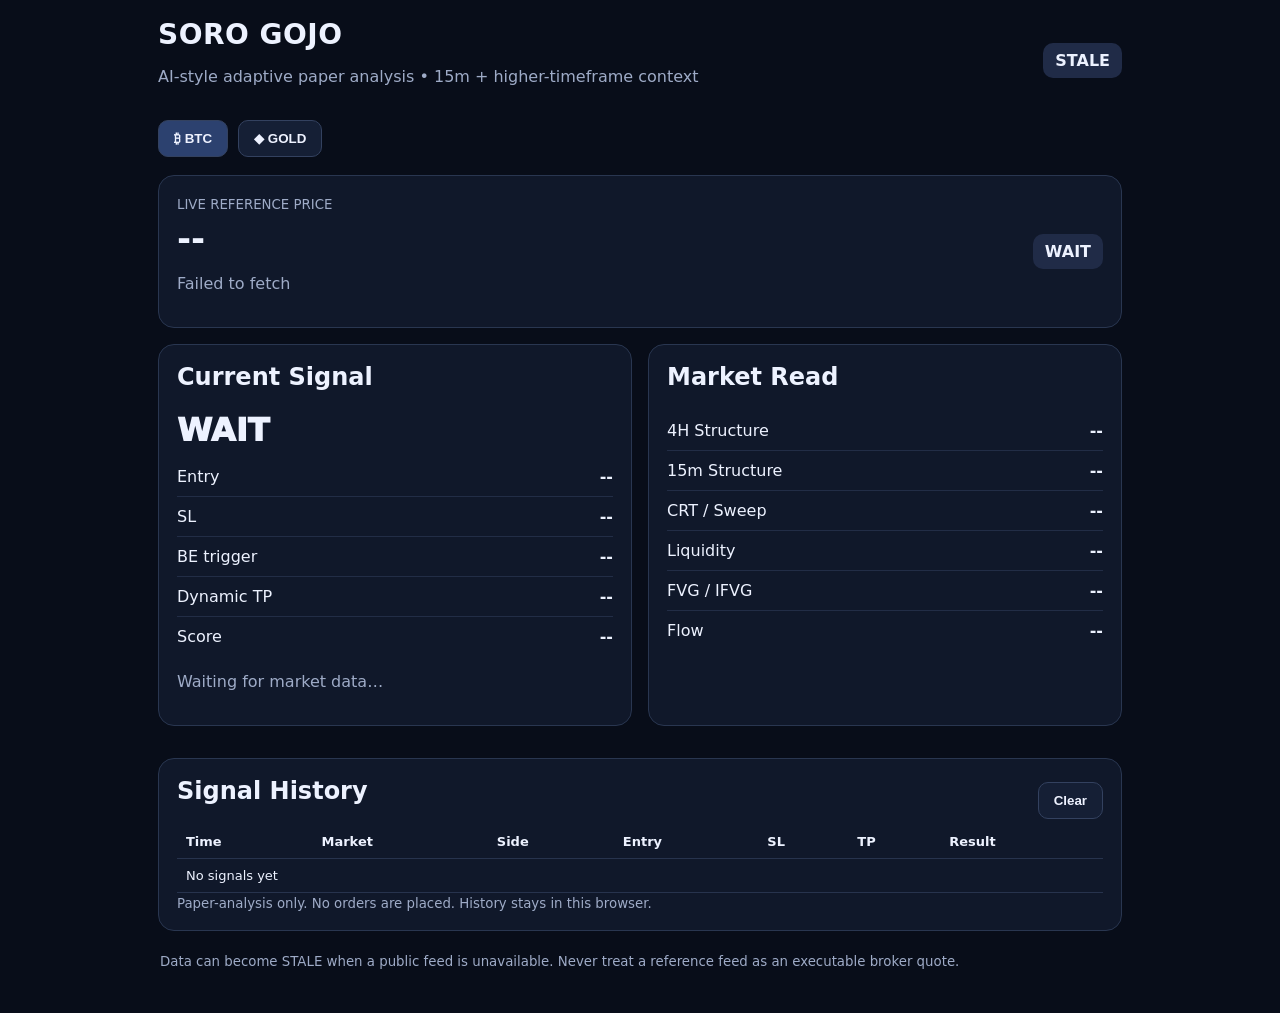
<file: index-1.html>
<!doctype html>
<html lang="en">
<head>
<meta charset="utf-8">
<meta name="viewport" content="width=device-width,initial-scale=1">
<title>SORO GOJO • AI Market Dashboard</title>
<style>
*{box-sizing:border-box}
body{margin:0;background:#080d19;color:#edf2ff;font-family:system-ui,-apple-system,Segoe UI,sans-serif}
main{max-width:1000px;margin:auto;padding:18px}
header,.price,.head{display:flex;justify-content:space-between;align-items:center;gap:15px}
h1{margin:0;font-size:28px;letter-spacing:.5px}
h2{margin-top:0}
p,small{color:#9eabc7}
header span,#badge{background:#202b47;padding:8px 12px;border-radius:10px;font-weight:800}
.price,article{background:#10182a;border:1px solid #293650;border-radius:16px;padding:18px;margin:16px 0}
.price strong{display:block;font-size:34px;margin-top:5px}
nav{display:flex;gap:10px;margin:18px 0}
button{background:#151f35;color:#eef2ff;border:1px solid #33415f;border-radius:10px;padding:10px 15px;font-weight:800}
button.on{background:#2c416f}
.grid{display:grid;grid-template-columns:1fr 1fr;gap:16px}
.grid article{margin:0 0 16px}
.big{font-size:32px;font-weight:950;margin-bottom:8px}
.rows div{display:flex;justify-content:space-between;gap:15px;padding:10px 0;border-bottom:1px solid #222d46}
.rows div:last-child{border-bottom:0}
.table{overflow:auto}
table{width:100%;border-collapse:collapse;font-size:13px}
th,td{text-align:left;padding:9px;border-bottom:1px solid #27334d;white-space:nowrap}
footer{padding:4px 2px 25px}
@media(max-width:700px){.grid{grid-template-columns:1fr}header{align-items:flex-start;flex-direction:column}}

</style>
</head>
<body>
<main>
<header>
  <div>
    <h1>SORO GOJO</h1>
    <p>AI-style adaptive paper analysis • 15m + higher-timeframe context</p>
  </div>
  <span id="status">STARTING</span>
</header>

<nav>
  <button data-s="BTC" class="on">₿ BTC</button>
  <button data-s="GOLD">◆ GOLD</button>
</nav>

<section class="price">
  <div>
    <small>LIVE REFERENCE PRICE</small>
    <strong id="price">--</strong>
    <p id="source">--</p>
  </div>
  <b id="badge">WAIT</b>
</section>

<section class="grid">
<article>
  <h2>Current Signal</h2>
  <div id="side" class="big">WAIT</div>
  <div class="rows">
    <div>Entry <b id="entry">--</b></div>
    <div>SL <b id="sl">--</b></div>
    <div>BE trigger <b id="be">--</b></div>
    <div>Dynamic TP <b id="tp">--</b></div>
    <div>Score <b id="score">--</b></div>
  </div>
  <p id="reasons">Waiting for market data…</p>
</article>

<article>
  <h2>Market Read</h2>
  <div class="rows">
    <div>4H Structure <b id="htf">--</b></div>
    <div>15m Structure <b id="structure">--</b></div>
    <div>CRT / Sweep <b id="crt">--</b></div>
    <div>Liquidity <b id="liq">--</b></div>
    <div>FVG / IFVG <b id="fvg">--</b></div>
    <div>Flow <b id="flow">--</b></div>
  </div>
</article>
</section>

<article>
  <div class="head"><h2>Signal History</h2><button id="clear">Clear</button></div>
  <div class="table">
    <table>
      <thead><tr><th>Time</th><th>Market</th><th>Side</th><th>Entry</th><th>SL</th><th>TP</th><th>Result</th></tr></thead>
      <tbody id="history"></tbody>
    </table>
  </div>
  <small>Paper-analysis only. No orders are placed. History stays in this browser.</small>
</article>

<footer>
  <small>Data can become STALE when a public feed is unavailable. Never treat a reference feed as an executable broker quote.</small>
</footer>
</main>
<script>
const $=id=>document.getElementById(id);
const fmt=x=>Number.isFinite(x)?x.toLocaleString(undefined,{maximumFractionDigits:2}):"--";

let market="BTC";
let hist=JSON.parse(localStorage.getItem("soroGojoHistory")||"[]");
let lastSignalKey="";
let cache={BTC:null,GOLD:null};

async function get(url){
  const r=await fetch(url,{cache:"no-store"});
  if(!r.ok) throw Error("HTTP "+r.status);
  return r.json();
}

function barsFromBinance(k){
  return k.map(x=>({t:+x[0],o:+x[1],h:+x[2],l:+x[3],c:+x[4],v:+x[5]}));
}

async function btc(){
  const k=await get("https://api.binance.com/api/v3/klines?symbol=BTCUSDT&interval=15m&limit=160");
  const c=barsFromBinance(k);
  return {p:c.at(-1).c,c,src:"Binance BTC/USDT • 15m"};
}

async function gold(){
  // XAUS documents a public CORS-enabled chart endpoint.
  const d=await get("https://xaus.com/api/v1/chart?symbol=xau&range=48h&interval=15m");
  const a=d.points||d.data||d.candles||d;
  if(!Array.isArray(a)||a.length<20) throw Error("Gold chart feed unavailable");
  const c=a.map(x=>{
    if(Array.isArray(x)) return {t:+x[0],o:+x[1],h:+x[2],l:+x[3],c:+x[4],v:+(x[5]||0)};
    return {t:+(x.t||x.time||x.timestamp||0),o:+x.open,h:+x.high,l:+x.low,c:+(x.close??x.price),v:+(x.volume||0)};
  }).filter(x=>[x.o,x.h,x.l,x.c].every(Number.isFinite));
  if(c.length<20) throw Error("Gold chart data invalid");
  return {p:c.at(-1).c,c,src:"XAUS XAU/USD reference • 15m"};
}

function atr(c,n=14){
  const t=[];
  for(let i=1;i<c.length;i++) t.push(Math.max(c[i].h-c[i].l,Math.abs(c[i].h-c[i-1].c),Math.abs(c[i].l-c[i-1].c)));
  const a=t.slice(-n);
  return a.reduce((x,y)=>x+y,0)/Math.max(1,a.length);
}

function aggregate(c,n){
  const out=[];
  for(let i=0;i+n<=c.length;i+=n){
    const g=c.slice(i,i+n);
    out.push({t:g[0].t,o:g[0].o,h:Math.max(...g.map(x=>x.h)),l:Math.min(...g.map(x=>x.l)),c:g.at(-1).c,v:g.reduce((s,x)=>s+(x.v||0),0)});
  }
  return out;
}

function structure(c){
  const a=c.at(-1), b=c.at(-5), prev=c.slice(-12,-1);
  const hi=Math.max(...prev.map(x=>x.h)), lo=Math.min(...prev.map(x=>x.l));
  if(a.c>b.c && a.h>=b.h) return "BULLISH";
  if(a.c<b.c && a.l<=b.l) return "BEARISH";
  if(a.c>hi) return "BOS UP";
  if(a.c<lo) return "BOS DOWN";
  return "NEUTRAL";
}

function crt(c){
  const a=c.at(-1), p=c.at(-2);
  if(a.h>p.h && a.c<p.h) return "BSL SWEEP";
  if(a.l<p.l && a.c>p.l) return "SSL SWEEP";
  return "NONE";
}

function liquidity(c){
  const q=c.slice(-13,-1);
  const hi=Math.max(...q.map(x=>x.h)), lo=Math.min(...q.map(x=>x.l));
  const a=c.at(-1);
  if(a.h>hi && a.c<hi) return "BSL TAKEN";
  if(a.l<lo && a.c>lo) return "SSL TAKEN";
  return "WAIT";
}

function fvg(c){
  if(c.length<4) return "NONE";
  const a=c.at(-1), b=c.at(-2), z=c.at(-3);
  if(z.h<b.l && b.l<a.l) return "BULLISH FVG";
  if(z.l>b.h && b.h>a.h) return "BEARISH FVG";
  // Simple IFVG-style reclaim indication.
  if(z.h<b.l && a.c<z.h) return "BULL IFVG FAIL";
  if(z.l>b.h && a.c>z.l) return "BEAR IFVG FAIL";
  return "NONE";
}

function flow(c){
  const u=c.slice(-8);
  let up=0,dn=0;
  for(const z of u){
    const range=Math.max(z.h-z.l,1e-9);
    const pressure=(z.c-z.o)/range;
    const v=z.v||1;
    if(pressure>0) up+=v*pressure;
    if(pressure<0) dn+=v*(-pressure);
  }
  if(up>dn*1.25) return "BULLISH";
  if(dn>up*1.25) return "BEARISH";
  return "BALANCED";
}

function analyze(d){
  const c=d.c, a=c.at(-1);
  const htf=structure(aggregate(c,16));
  const st=structure(c), cr=crt(c), liq=liquidity(c), fv=fvg(c), fl=flow(c);

  let score=0;
  score+=(htf.includes("BULL")||htf==="BOS UP")?2:(htf.includes("BEAR")||htf==="BOS DOWN")?-2:0;
  score+=(st.includes("BULL")||st==="BOS UP")?2:(st.includes("BEAR")||st==="BOS DOWN")?-2:0;
  score+=cr==="SSL SWEEP"?2:cr==="BSL SWEEP"?-2:0;
  score+=liq==="SSL TAKEN"?2:liq==="BSL TAKEN"?-2:0;
  score+=fv==="BULLISH FVG"?1:fv==="BEARISH FVG"?-1:0;
  score+=fl==="BULLISH"?1:fl==="BEARISH"?-1:0;

  // Direction guard: don't emit a signal when higher and lower structure conflict.
  const alignedBull=(htf.includes("BULL")||htf==="BOS UP")&&(st.includes("BULL")||st==="BOS UP");
  const alignedBear=(htf.includes("BEAR")||htf==="BOS DOWN")&&(st.includes("BEAR")||st==="BOS DOWN");
  const side=score>=6&&alignedBull?"BUY":score<=-6&&alignedBear?"SELL":"WAIT";

  const risk=Math.max(atr(c)*0.8,a.c*0.0015);
  const reward=risk*Math.min(3,1.5+Math.abs(score)/5);
  const sig=side==="WAIT"?null:{
    side,e:a.c,sl:side==="BUY"?a.c-risk:a.c+risk,
    beTrigger:side==="BUY"?a.c+risk:a.c-risk,
    tp:side==="BUY"?a.c+reward:a.c-reward,
    score
  };
  return {sig,htf,st,cr,liq,fv,fl,score};
}

function save(){
  localStorage.setItem("soroGojoHistory",JSON.stringify(hist));
}

function addSignal(sig){
  if(!sig) return;
  const candleKey=Math.floor(Date.now()/900000);
  const key=`${market}-${sig.side}-${candleKey}`;
  if(key===lastSignalKey) return;
  if(hist[0]&&hist[0].key===key) return;
  lastSignalKey=key;
  hist.unshift({
    key,time:new Date().toISOString(),market,side:sig.side,
    e:sig.e,sl:sig.sl,be:sig.beTrigger,tp:sig.tp,
    score:sig.score,result:"OPEN",beMoved:false
  });
  hist=hist.slice(0,100);
  save();
}

function check(p){
  let changed=false;
  for(const x of hist.filter(x=>x.result==="OPEN"&&x.market===market)){
    const risk=Math.abs(x.e-x.sl);
    const trigger=x.be ?? (x.side==="BUY"?x.e+risk:x.e-risk);
    if(!x.beMoved){
      if((x.side==="BUY"&&p>=trigger)||(x.side==="SELL"&&p<=trigger)){
        x.beMoved=true;
        changed=true;
      }
    }
    if(x.side==="BUY"){
      if(p>=x.tp){x.result="TP";x.hitTime=new Date().toISOString();changed=true}
      else if(p<=x.sl&&!x.beMoved){x.result="SL";x.hitTime=new Date().toISOString();changed=true}
      else if(x.beMoved&&p<=x.e){x.result="BE";x.hitTime=new Date().toISOString();changed=true}
    }else{
      if(p<=x.tp){x.result="TP";x.hitTime=new Date().toISOString();changed=true}
      else if(p>=x.sl&&!x.beMoved){x.result="SL";x.hitTime=new Date().toISOString();changed=true}
      else if(x.beMoved&&p>=x.e){x.result="BE";x.hitTime=new Date().toISOString();changed=true}
    }
  }
  if(changed) save();
}

function draw(){
  $("history").innerHTML=hist.length?hist.map(x=>`<tr>
    <td>${new Date(x.time).toLocaleString()}</td><td>${x.market}</td><td>${x.side}</td>
    <td>${fmt(x.e)}</td><td>${fmt(x.sl)}</td><td>${fmt(x.tp)}</td><td>${x.result}</td>
  </tr>`).join(""):"<tr><td colspan=7>No signals yet</td></tr>";
}

function render(d,a){
  cache[market]=d;
  $("price").textContent="$"+fmt(d.p);
  $("source").textContent=d.src;
  $("status").textContent="LIVE";
  $("htf").textContent=a.htf;
  $("structure").textContent=a.st;
  $("crt").textContent=a.cr;
  $("liq").textContent=a.liq;
  $("fvg").textContent=a.fv;
  $("flow").textContent=a.fl;
  $("score").textContent=a.score;

  const s=a.sig;
  $("side").textContent=s?.side||"WAIT";
  $("badge").textContent=s?.side||"WAIT";
  $("entry").textContent=s?fmt(s.e):"--";
  $("sl").textContent=s?fmt(s.sl):"--";
  $("be").textContent=s?fmt(s.beTrigger):"--";
  $("tp").textContent=s?fmt(s.tp):"--";
  $("reasons").textContent=s
    ?"Aligned: "+[a.htf,a.st,a.cr,a.liq,a.fv,a.fl].join(" • ")
    :"No aligned setup. Waiting for stronger confirmation.";

  addSignal(s);
  check(d.p);
  draw();
}

async function refresh(){
  try{
    const d=market==="BTC"?await btc():await gold();
    render(d,analyze(d));
  }catch(e){
    $("status").textContent="STALE";
    $("source").textContent=e.message;
  }
}

document.querySelectorAll("nav button").forEach(b=>{
  b.onclick=()=>{
    document.querySelectorAll("nav button").forEach(x=>x.classList.remove("on"));
    b.classList.add("on");
    market=b.dataset.s;
    lastSignalKey="";
    refresh();
  };
});

$("clear").onclick=()=>{
  hist=[];
  lastSignalKey="";
  localStorage.removeItem("soroGojoHistory");
  draw();
};

draw();
refresh();
setInterval(refresh,30000);

</script>
</body>
</html>
</file>
